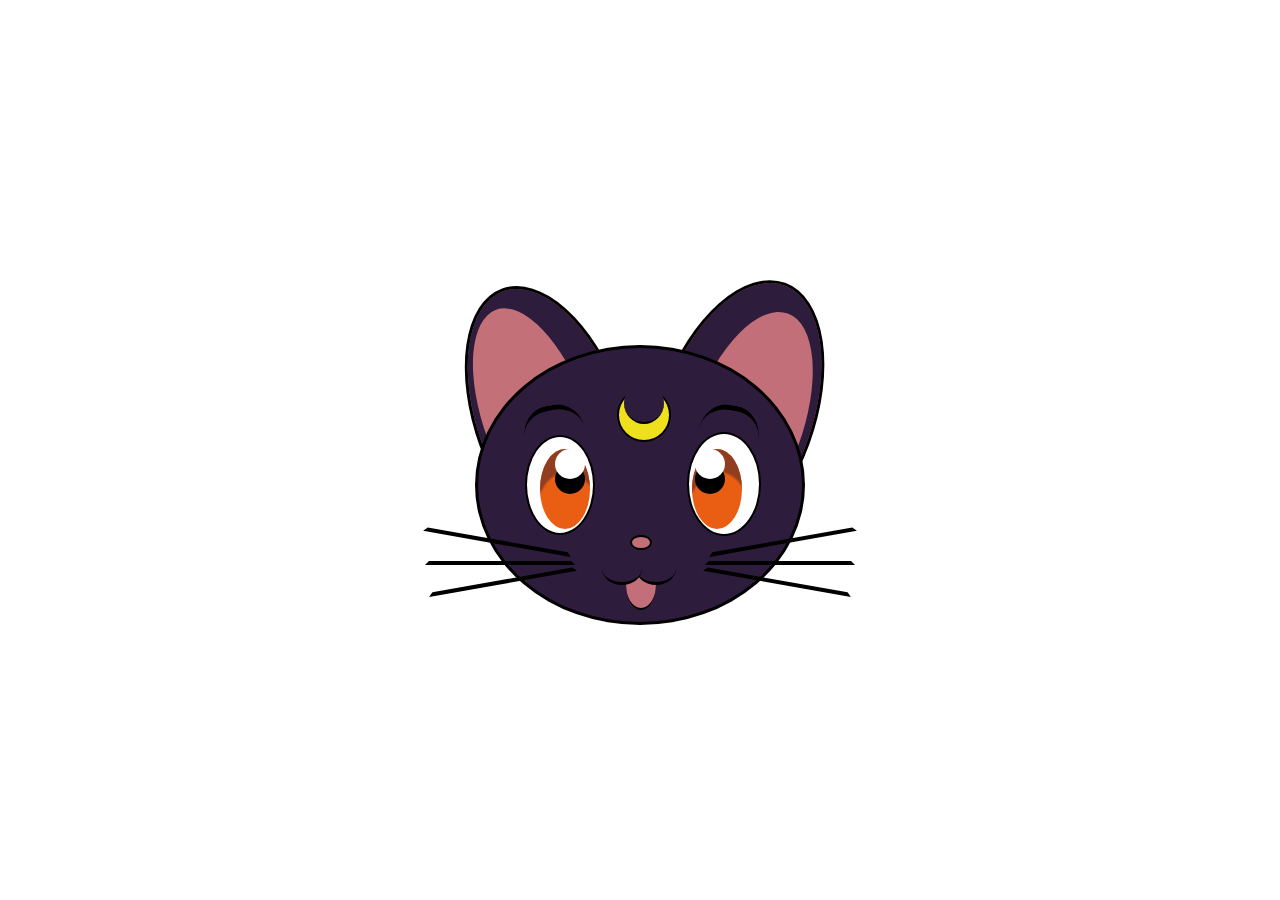
<file: luna-sailormoon/index.html>
<!DOCTYPE html>
<html lang="en">
<head>
    <meta charset="UTF-8">
    <meta name="viewport" content="width=device-width, initial-scale=1.0">
    <title>Luna 🌙</title>
    <link rel="stylesheet" href="style.css">
</head>
<body>
    <div class="container">
      <div class="ear"></div>
      <div class="head"></div>
      <div class="eyebrow"></div>
      <div class="eye">
        <div class="eye-iris" id="eye-pupil">
          <div class="eye-pupil">
            <div class="eye-light"></div>
          </div>
        </div>
      </div>
      <div class="nose"></div>
      <div class="mouth"></div>
      <div class="mustache1"></div>
      <div class="mustache2"></div>
      <div class="mustache3"></div>
      <div class="mustache4"></div>
      <div class="mustache5"></div>
      <div class="mustache6"></div>
    </div>
</body>
</html>
</file>
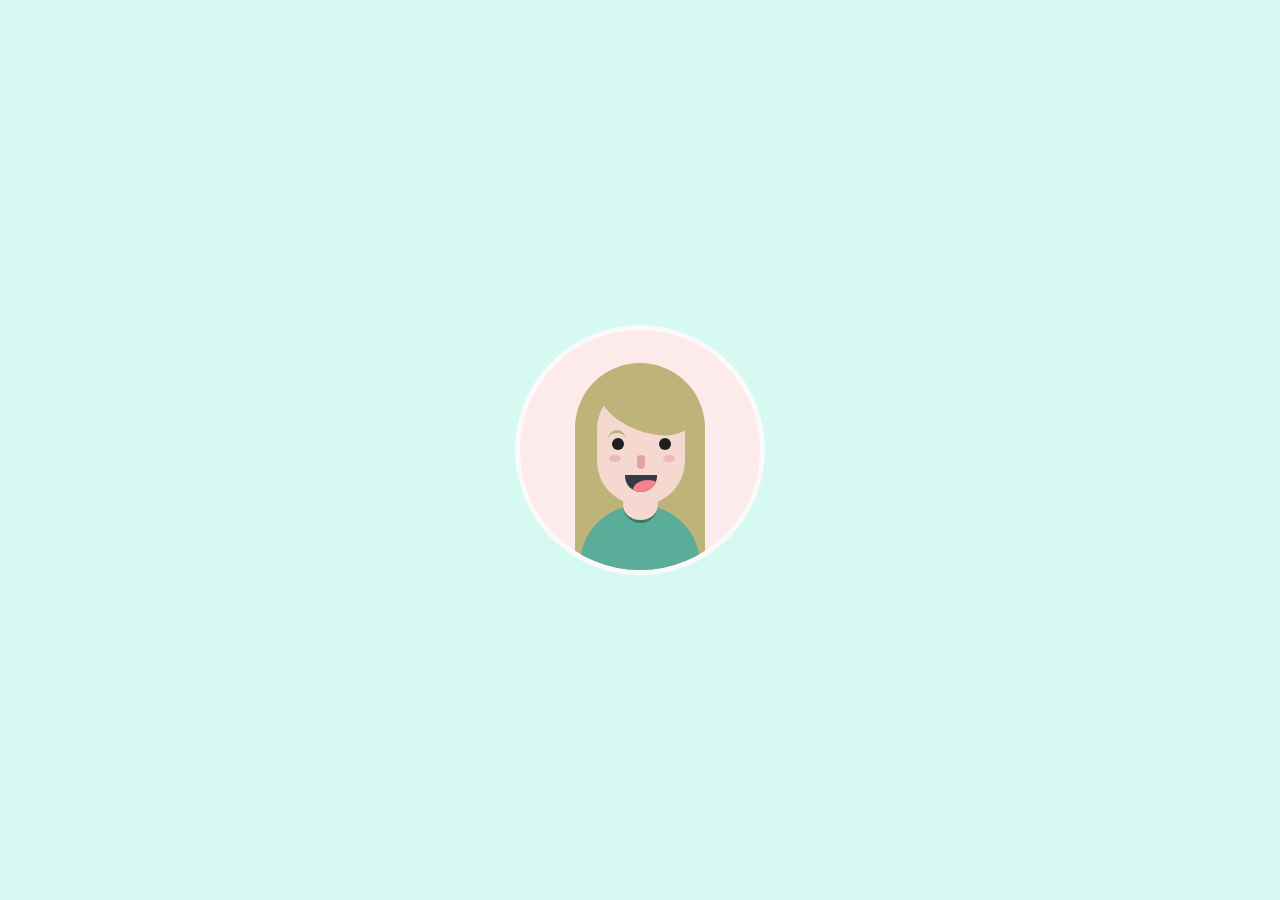
<file: profile-avatar/index.html>
<!DOCTYPE html>
<html lang="en">
<head>
    <meta charset="UTF-8">
    <meta name="viewport" content="width=device-width, initial-scale=1.0">
    <title>Profile avatar</title>
    <link rel="stylesheet" href="style.css">
</head>
<body>
    <div class="container">
        <div class="profile">
          <div class="group">
            <div class="hair"></div>
            <div class="fringe"></div>
            <div class="face"></div>
            <div class="eyebrow"></div>
            <div class="eye"></div>
            <div class="blush"></div>
            <div class="nose"></div>
            <div class="mouth">
              <div class="tongue"></div>
            </div>
            <div class="neck"></div>
            <div class="body">
        </div>
</body>
</html>
</file>
<file: luna-sailormoon/style.css>
* {
    padding: 0;
    margin: 0;
    box-sizing: border-box;
}

.container, .ear, .head, .eyebrow, .eye, .eye-iris, .eye-pupil, .nose, .mouth, .mustache {
    position: absolute;
}

.container {
    width: 450px;
    height: 450px;
    margin: auto;
    top: 0;
    bottom: 0;
    right: 0;
    left: 0;
    overflow: hidden;
    
}

.head {
    width: 330px;
    height: 280px;
    top: 120px;
    left: 60px;
    border-radius: 50%;
    -webkit-border-radius: 50%;
    -moz-border-radius: 50%;
    background-color: rgb(46, 28, 61);
    border: 3px solid rgb(0, 0, 0);
    z-index: 1;
}

.head:before {
    content: "";
    width: 50px;
    height: 50px;
    border-radius: 50%;
    -webkit-border-radius: 50%;
    -moz-border-radius: 50%;
    position: absolute;
    top: 40px;
    left: 139px;
    background-color: rgb(238, 224, 29);
    border: 2px solid rgb(0, 0, 0);
}

.head:after {
    content: "";
    width: 40px;
    height: 40px;
    border-radius: 50%;
    -webkit-border-radius: 50%;
    -moz-border-radius: 50%;
    position: absolute;
    top: 34px;
    left: 146px;
    background-color: rgb(46, 28, 61);
    border-bottom: 2px solid rgb(0, 0, 0);;
}

.ear {
    width: 150px;
    height: 280px;
    left: 60px;
    top: 55px;
    background: rgb(195, 112, 121);
    border: 3px solid rgb(0, 0, 0);
    border-radius: 50%;
    -webkit-border-radius: 50%;
    -moz-border-radius: 50%;
    z-index: 0; 
    -webkit-transform: rotate(-20deg);
    transform: rotate(-20deg);
    box-shadow: inset -13px -5px 0 20px rgb(46, 28, 61);
}

.ear:before {
    content: " ";
    width: 150px;
    height: 280px;
    position: absolute;
    left: 170px;
    top: 55px;
    background-color: rgb(195, 111, 121);
    border: 3px solid rgb(0, 0, 0);
    border-radius: 50%;
    -webkit-border-radius: 50%;
    -moz-border-radius: 50%;
    z-index: 0; 
    -webkit-transform: rotate(-140deg);
    transform: rotate(-140deg);
    box-shadow: inset -13px -5px 0 20px rgb(46, 28, 61);
}

.eyebrow {
    width: 60px;
    height: 60px;
    left: 110px;
    top: 180px;
    border-radius: 45%;
    -webkit-border-radius: 45%;
    -moz-border-radius: 45%;
    border-top: 5px solid black;
    transform: rotate(-10deg);
    z-index: 2;
}

.eyebrow:before {
    content: "";
    position: absolute;
    width: 60px;
    height: 60px;
    left: 170px;
    top: 25px;
    border-radius: 45%;
    -webkit-border-radius: 45%;
    -moz-border-radius: 45%;
    border-top: 5px solid black;
    transform: rotate(20deg);
    z-index: 2;
}

.eye {
    width: 70px;
    height: 100px;
    top: 210px;
    left: 110px;
    border-radius: 50%;
    -webkit-border-radius: 50%;
    -moz-border-radius: 50%;
    background-color: rgb(255, 255, 255);
    border: 2px solid rgb(0, 0, 0);
    z-index: 2;
}

.eye:after {
    content: "";
    position: absolute;
    width: 70px;
    height: 100px;
    top: -5px;
    left: 160px;
    border-radius: 50%;
    -webkit-border-radius: 50%;
    -moz-border-radius: 50%;
    background-color: rgb(255, 255, 255);
    border: 2px solid rgb(0, 0, 0);
    z-index: 2;
}

.eye-iris {
    width: 50px;
    height: 80px;
    top: 12px;
    left: 13px ;
    border-radius: 50%;
    -webkit-border-radius: 50%;
    -moz-border-radius: 50%;
    background-color: rgb(234, 94, 19);
    box-shadow: inset 2px 30px 2px -7px rgb(145, 62, 32);
    z-index: 3;
}

.eye-iris:after {
    content: "";
    position: absolute;
    width: 50px;
    height: 80px;
    top: 0;
    left: 152px ;
    border-radius: 50%;
    -webkit-border-radius: 50%;
    -moz-border-radius: 50%;
    background-color: rgba(234, 94, 19);
    box-shadow: inset 2px 30px 2px -7px rgb(145, 62, 32);
    z-index: 2;
}

.eye-pupil {
    width: 30px;
    height: 30px;
    top: 15px;
    left: 15px;
    border-radius: 50%;
    -webkit-border-radius: 50%;
    -moz-border-radius: 50%;
    background-color: rgb(0, 0, 0);
    z-index: 3; 
}

.eye-pupil:after {
    content: "";
    position: absolute;
    width: 30px;
    height: 30px;
    top: 0;
    left: 140px;
    border-radius: 50%;
    -webkit-border-radius: 50%;
    -moz-border-radius: 50%;
    background-color: rgb(0, 0, 0);
    z-index: 3; 
}

.eye-light {
    width: 30px;
    height: 30px;
    content: "";
    position: absolute;
    top: -15px;
    left: 0;
    border-radius: 50%;
    -webkit-border-radius: 50%;
    -moz-border-radius: 50%;
    background-color: rgb(255, 255, 255);
    z-index: 4;
}

.eye-light:before {
    width: 30px;
    height: 30px;
    content: "";
    position: absolute;
    top: 0;
    left: 140px;
    border-radius: 50%;
    -webkit-border-radius: 50%;
    -moz-border-radius: 50%;
    background-color: rgb(255, 255, 255);
    z-index: 4;
}

.nose {
    width: 22px;
    height: 15px;
    top: 310px;
    left: 215px;
    border-radius: 50%;
    -webkit-border-radius: 50%;
    -moz-border-radius: 50%;
    background-color: rgb(195, 111, 121);
    border: 2px solid rgb(0, 0, 0);
    z-index: 4;
}

.mouth {
    width: 30px;
    height: 50px;
    top: 335px;
    left: 211px;
    border-radius: 50%;
    -webkit-border-radius: 50%;
    -moz-border-radius: 50%;
    background-color: rgb(195, 111, 121);
    border-bottom: 2px solid rgb(0, 0, 0);
    z-index: 4;
}

.mouth:before {
    width: 40px;
    height: 30px;
    content: "";
    position: absolute;
    top: -8px;
    left: 10px;
    background-color: rgb(46, 28, 61);
    border-bottom: 3px solid rgb(0, 0, 0);
    border-radius: 50%;
    -webkit-border-radius: 50%;
    -moz-border-radius: 50%;
    z-index: 5;
}

.mouth:after {
    width: 40px;
    height: 30px;
    content: "";
    position: absolute;
    top: -8px;
    left: -24px;
    background-color: rgb(46, 28, 61);
    border-bottom: 3px solid rgb(0, 0, 0);
    border-radius: 50%;
    -webkit-border-radius: 50%;
    -moz-border-radius: 50%;
    z-index: 5;
}

.mustache1, .mustache2, .mustache3, .mustache4, .mustache5, .mustache6  {
    width: 150px;
    height: 150px;
    position: absolute;
    border: 4px solid black;
    border-color:#000 transparent transparent transparent;
    z-index: 5;
}

.mustache1 {
    top: 170px;
    left: 20px;
    transform: rotate(190deg);
}

.mustache2 {
    top: 190px;
    left: 10px;
    transform: rotate(180deg);
}

.mustache3 {
    top: 210px;
    left: 0;
    transform: rotate(170deg);
}

.mustache4 {
    top: 170px;
    right: 20px;
    transform: rotate(-190deg);
}

.mustache5 {
    top: 190px;
    right: 10px;
    transform: rotate(-180deg);
}

.mustache6 {
    top: 210px;
    right: 0;
    transform: rotate(-170deg);
}
</file>
<file: profile-avatar/style.css>
* {
    padding: 0;
    margin: 0;
    box-sizing: border-box;
}

body {
   background-color: rgb(214, 250, 242); 
}

.container, .group, .hair, .fringe, .face, .eyebrow, .eye, .blush, .nose, .mouth, .tongue, .neck, .body {
    position: absolute;
}

.container {
    width: 250px;
    height: 250px;
    margin: auto;
    top: 0;
    bottom: 0;
    right: 0;
    left: 0;
    border-radius: 50%;
    -webkit-border-radius: 50%;
    -moz-border-radius: 50%; 
    background-color: rgb(253, 235, 235);
    border: 5px solid rgb(250, 250, 250);
    overflow: hidden;
}

.face {
    top: 55px;
    left: 77px;
    width: 88px;
    height: 120px;
    border-radius: 110px;
    -webkit-border-radius: 110px;
    -moz-border-radius: 110px; 
    background-color: rgb(245, 217, 208);
    z-index: 2;
}

.hair {
    top: 33px;
    left: 55px;
    width: 130px;
    height: 210px;
    border-radius: 110px 110px 0 0;
    -webkit-border-radius: 110px 110px 0 0;
    -moz-border-radius: 110px 110px 0 0; 
    z-index: 0;
    background-color: rgb(190, 179, 120);
   
}

.fringe {
    top: 46px;
    left: 75px; 
    width: 100px;
    height: 55px;
    border-radius: 50%;
    -webkit-border-radius: 50%;
    -moz-border-radius: 50%; 
    background-color: rgb(190, 179, 120);
    transform: rotate(23deg);
    z-index: 4;
}

.eyebrow {
    top: 100px;
    left: 88px;
    width: 18px;
    height: 18px;
    border-radius: 50%;
    -webkit-border-radius: 50%;
    -moz-border-radius: 50%;
    border-top: 3px solid rgb(190, 179, 120);
    z-index: 3;
}

.eye {
    top: 108px;
    left: 92px;
    width: 12px;
    height: 12px;
    background-color: rgb(32, 31, 31);
    border-radius: 50%;
    -webkit-border-radius: 50%;
    -moz-border-radius: 50%;
    z-index: 3;
}

.eye:before{
    content: " ";
    position: absolute;
    left: 47px;
    width: 12px;
    height: 12px;
    background-color: rgb(32, 31, 31);
    border-radius: 50%;
    -webkit-border-radius: 50%;
    -moz-border-radius: 50%;
    z-index: 3;
}


.blush {
    z-index: 3;
    top: 125px;
    left: 89px;
    width: 12px;
    height: 7px;
    background-color: rgb(227, 135, 158);
    border-radius: 50%;
    -webkit-border-radius: 50%;
    -moz-border-radius: 50%;;
    opacity: 0.4; 
}

.blush:before {
    position: absolute;
    content: '';
    left: 54px;
    width: 12px;
    height: 7px;
    background-color: rgb(227, 135, 158);
    border-radius: 50%;
    -webkit-border-radius: 50%;
    -moz-border-radius: 50%;
}


.nose {
    top: 125px;
    left: 117px;
    width: 8px;
    height: 14px;
    background: rgb(230, 161, 158);
    border-radius: 100px;
    -webkit-border-radius: 100px;
    -moz-border-radius:100px;
    z-index: 3;
}

.mouth {
    top: 145px;
    left: 105px;
    width: 32px;
    height: 17px;
    border-radius: 0 0 100px 100px;
    -webkit-border-radius: 0 0 100px 100px;
    -moz-border-radius: 0 0 100px 100px;
    background-color: rgb(52, 58, 65);
    overflow: hidden;
    z-index: 3;
}

.tongue {
    top: 5px;
    left: 8px;
    width: 30px;
    height: 20px;
    background:  rgb(246, 130, 140);
    border-radius: 100%;
    -webkit-border-radius: 100%;
    -moz-border-radius: 100%;
}


.neck {
    width: 35px;
    height: 35px;
    background-color: rgb(245, 217, 208);
    top: 158px;
    left: 103px;
    border-radius: 100%;
    -webkit-border-radius: 100%;
    -moz-border-radius: 100%;
    border-bottom: 3px solid rgb(60, 119, 105);
    z-index: 1;
}

.body {
    top: 175px;
    left: 60px;
    width: 120px;
    height: 150px;
    background: rgb(90, 173, 153);
    border-radius: 100px;
    -webkit-border-radius: 100px;
    -moz-border-radius: 100px;
    z-index: 0;
}
</file>
